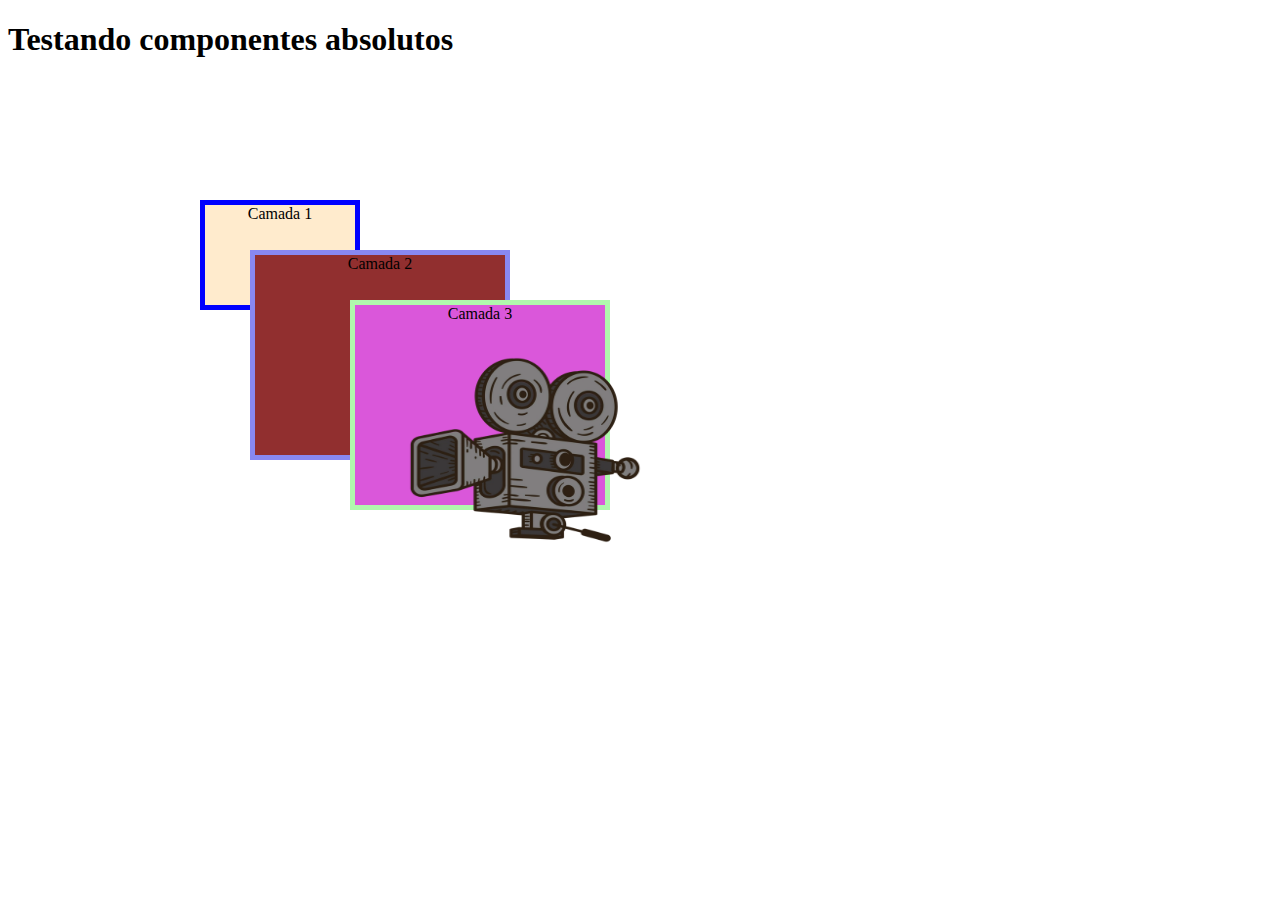
<file: Absoluto.html>
<!DOCTYPE html>
<html lang="pt-br">
<head>
    <meta charset="UTF-8">
    <meta name="viewport" content="width=device-width, initial-scale=1.0">
    <title>Componentes Absolutos</title>
    <link rel="stylesheet" href="CSS/Absoluto.css" type="text/css"/>
</head>
<body>
    <h1> Testando componentes absolutos </h1>
    <div id="camada1">Camada 1  </div>
    <div id="camada2">Camada 2  </div>
    <div id="camada3">Camada 3  </div>
    <div id="camada4"> <img src="Imagem/FIlmadoraAntiga.webp"/> </div>
</body>
</html>
</file>
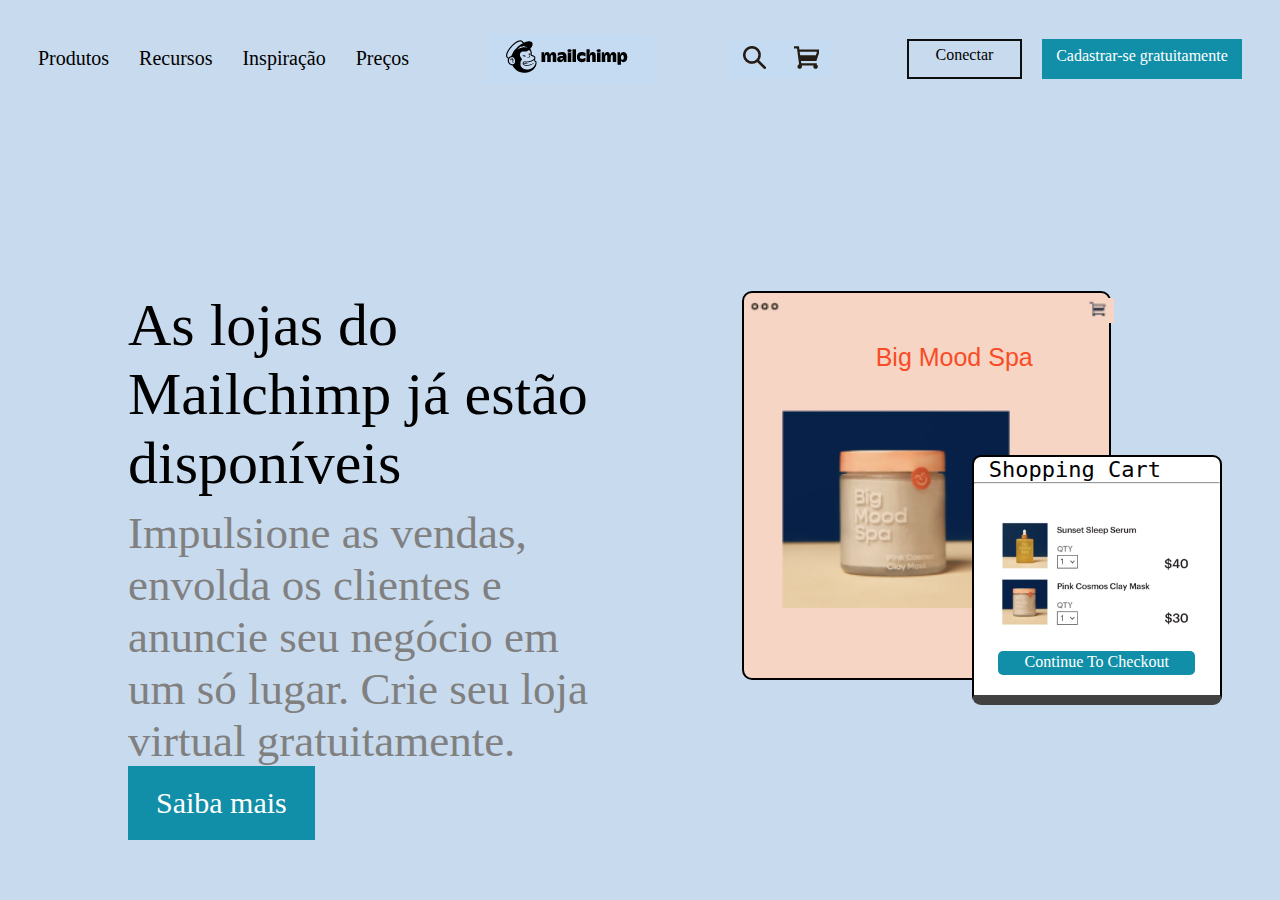
<file: atividadeMailchimp.html>
<!DOCTYPE html>
<html lang="pt-br">
<head>
    <meta charset="UTF-8">
    <meta name="viewport" content="width=device-width, initial-scale=1.0">
    <link rel="stylesheet" href="CSS/atividademailchimp.css" type="text/css"/>
    <title>MailChimp</title>
</head>
<body>
    <header id="header">
        
        <nav>
        <div id="infos">
            <p>Produtos</p>
           <p>Recursos</p>
           <p>Inspiração</p>
           <p>Preços</p>
        </div> 
          
    
         <img id="logo" src="Imagem/figura1.png" alt="">
            <img id="img2" src="Imagem/figura4.png" alt="">
    
           

            <div class="contas">
                <div id="conectar">Conectar</div>
                <div id="cadrastro">Cadastrar-se gratuitamente</div>
            </div>

            </nav>

        
    </header>
    
        <div id="meiosite">
            <div id="esquerda">
                <p id="titulo">As lojas do <br> Mailchimp já estão disponíveis</p>
                
                <p id="text">Impulsione as vendas, envolda os clientes e anuncie seu negócio em um
                    só lugar. Crie seu loja virtual gratuitamente.
                </p>
                <div id="saiba">Saiba mais</div>
            </div>
            <div id="direita">
                <div id="produto">
                    <img id="pontos" src="Imagem/tres_pontinhos.png" alt="">
                    <img id="carrinho" src="Imagem/carrinho.png" alt="">
                    <h3>Big Mood Spa</h3>
                    <img id="pote" src="Imagem/figura2.png" alt="">
                </div>
                <div id="catalogo">
                    <b>Shopping Cart</b>
                    <hr>
                    <img id="produtos" src="Imagem/figua3.png" alt="">
                    <div id="continue">Continue To Checkout</div>
                </div>
            </div>
        </div>
    
</body>
</html>
</file>
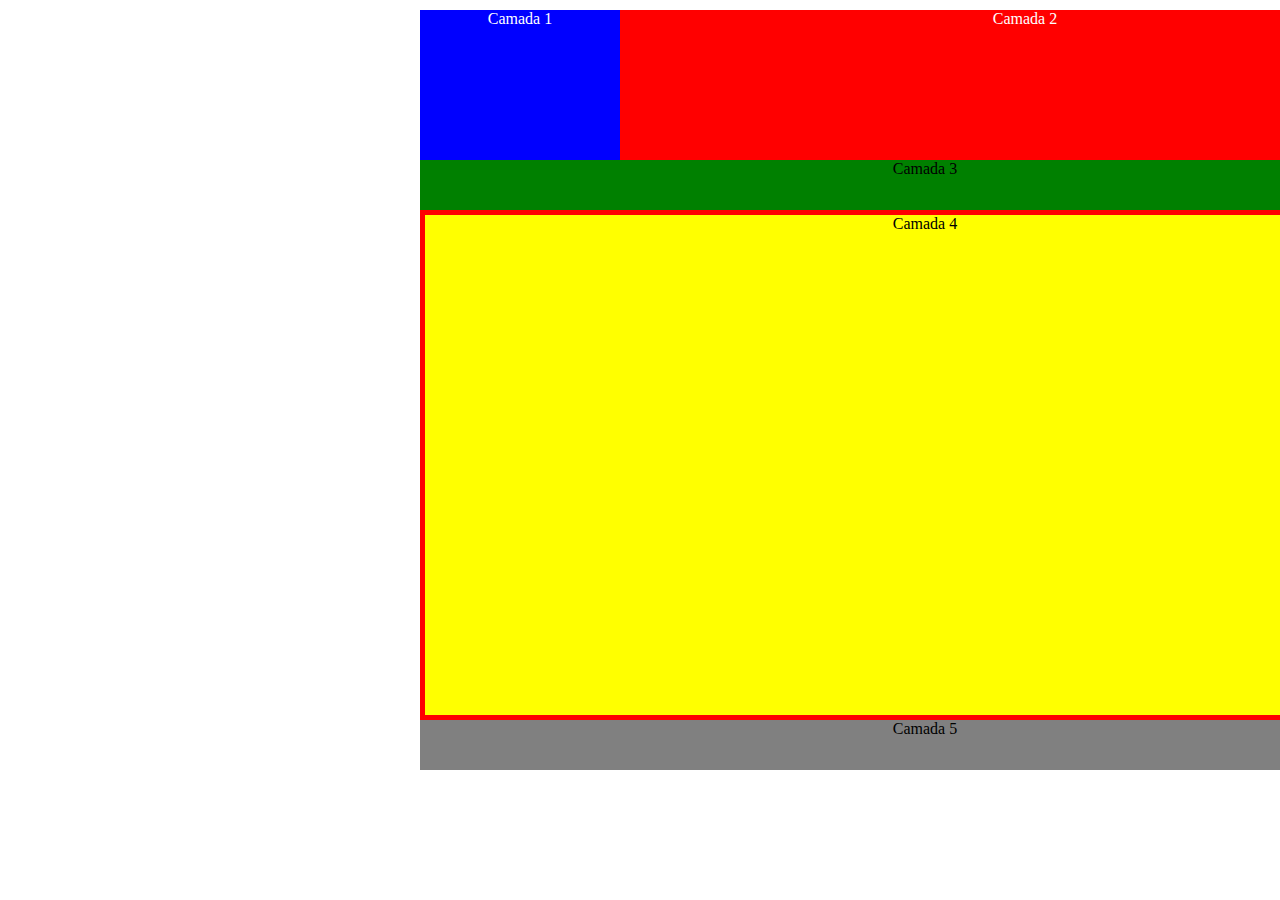
<file: Exercicio2.html>
<!DOCTYPE html>
<html lang="en">
<head>
    <meta charset="UTF-8">
    <meta name="viewport" content="width=device-width, initial-scale=1.0">
    <link rel="stylesheet" href="CSS/exercicio2.css" type="text/css">
    <title>Exercicio 2</title>
</head>
<body>
    <div id="camada1"> Camada 1 </div>
    <div id="camada2"> Camada 2 </div>
    <div id="camada3"> Camada 3 </div>
    <div id="camada4"> Camada 4 </div>
    <div id="camada5"> Camada 5 </div>
    
</body>
</html>
</file>
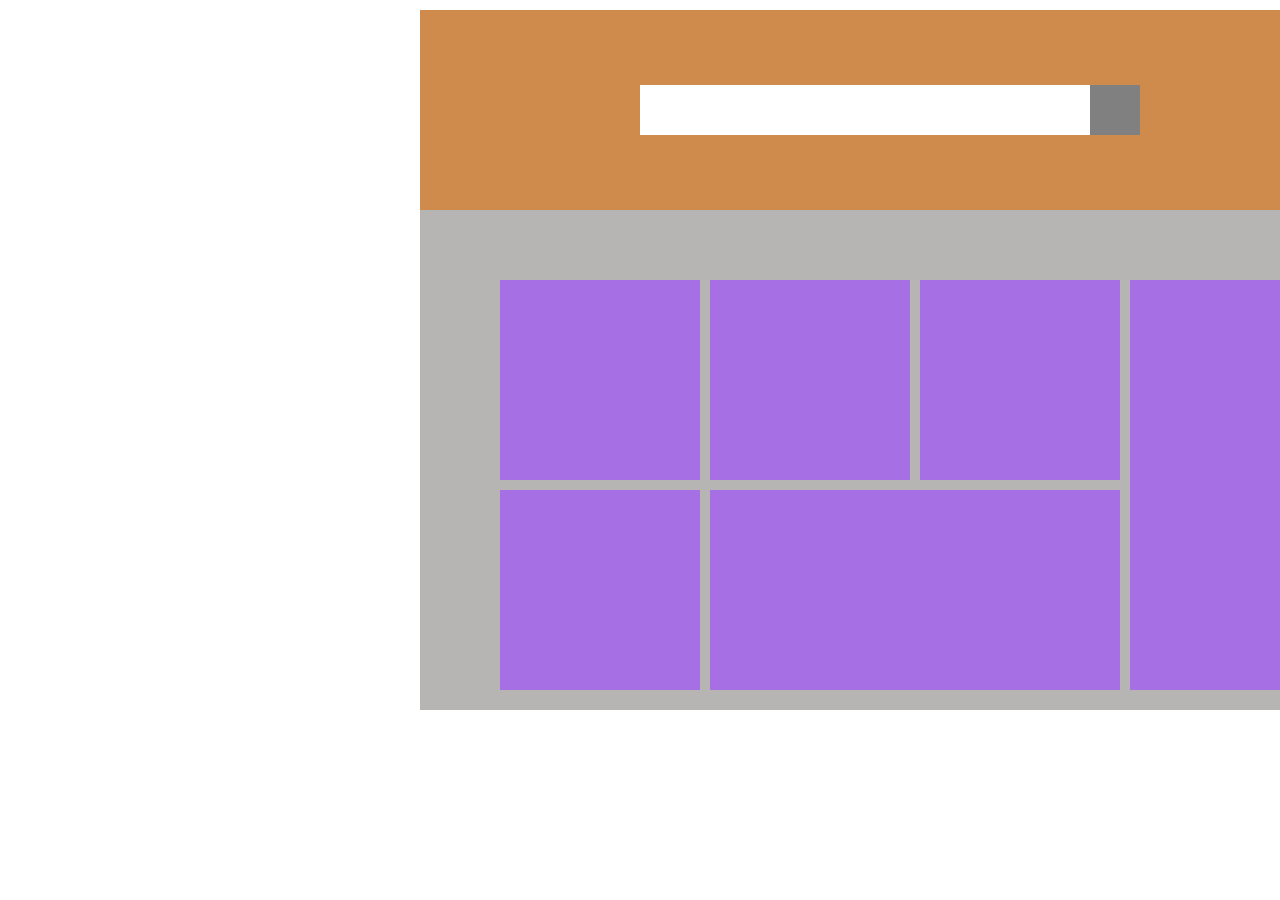
<file: Exercicio3.html>
<!DOCTYPE html>
<html lang="en">
<head>
    <meta charset="UTF-8">
    <meta name="viewport" content="width=device-width, initial-scale=1.0">
    <link rel="stylesheet" href="CSS/exercicio3.css" type="text/css">
    <title>Document</title>
</head>
<body>
    <div id="fundo"></div>
    <div id="nav"></div>
    <div id="pesquisa"></div>
    <div id="cubinho"> </div>
    <div id="blocoq1"></div>
    <div id="blocoq2"></div>
<div id="blocoq3"></div>
<div id="blocoq4"></div>
<div id="blocor1"></div>
<div id="blocor2"></div>

</body>
</html>
</file>
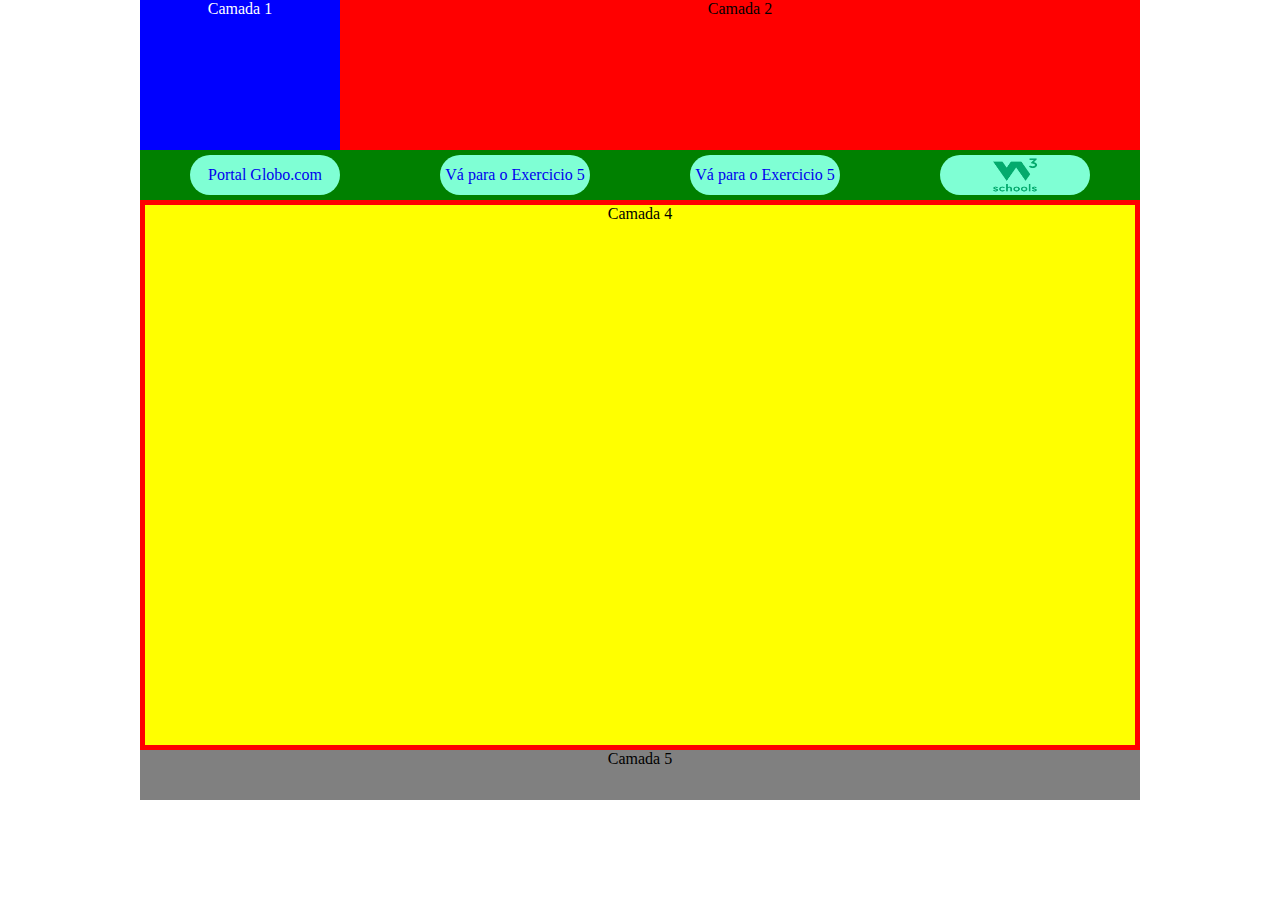
<file: Exercicio4.html>
<!DOCTYPE html>
<html lang="pt-br">
<head>
    <meta charset="UTF-8">
    <meta name="viewport" content="width=device-width, initial-scale=1.0">
    <link rel="stylesheet" href="CSS/exercicio4.css" type="text/css">
    <title>Exercicio 4</title>
</head>
<body>
    
    <div id="fundo">
<div id="camada1"> Camada 1</div>
<div id="camada2"> Camada 2</div>
<div id="camada3"> <a href="http://www.globo.com" target="_blank">
        Portal Globo.com
</a>
<a href="Exercicio5.html" target="_blank">
   Vá para o Exercicio 5 
</a>
<a href="Exercicio5.html" target="_blank">
   Vá para o Exercicio 5 
</a>
<a href="http://w3schools.com" target="_blank">

    <img id="w3link" src="Imagem/w3schools.png" />
</a>
</div>
<div id="camada4"> Camada 4</div>
<div id="camada5"> Camada 5</div>

    </div>


</body>
</html>
</file>
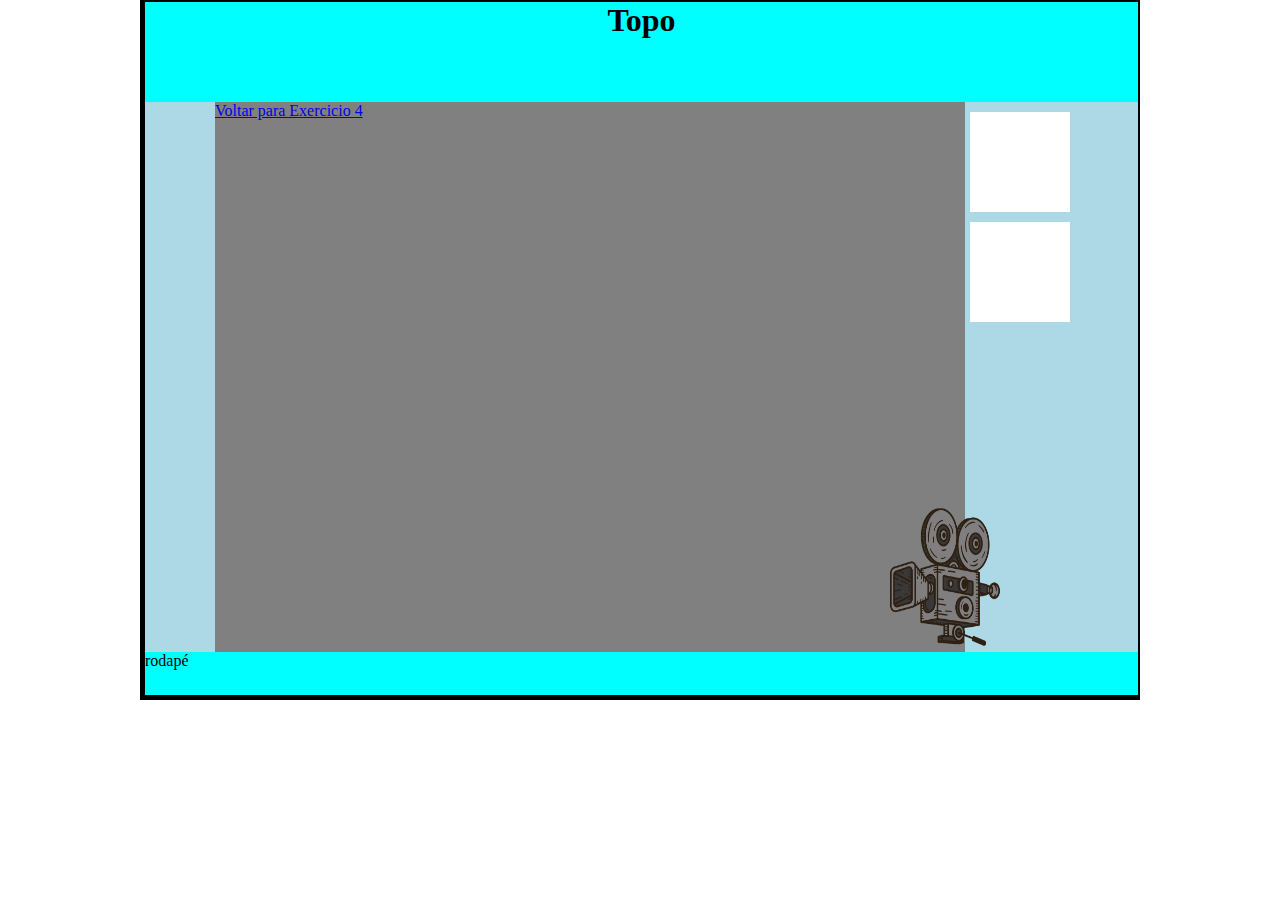
<file: Exercicio5.html>
<!DOCTYPE html>
<html lang="en">
<head>
    <meta charset="UTF-8">
    <meta name="viewport" content="width=device-width, initial-scale=1.0">
    <title>Exercicio 5</title>
    <link rel="stylesheet" href="CSS/exercicio5.css" type="text/css">
</head>
<body>
<div id="fundo">
<div id="topo"> <h1>Topo</h1></div>
<div id="caixa1"> </div>
<div id="caixa2"> </div>
<div id="conteudo"> <a href="Exercicio4.html"> Voltar para Exercicio 4</a>  </div>
<div id="rodape"> rodapé </div>
<div id="imagem"><img src="Imagem/FIlmadoraAntiga.webp"/></div>

</div>

    
</body>
</html>
</file>
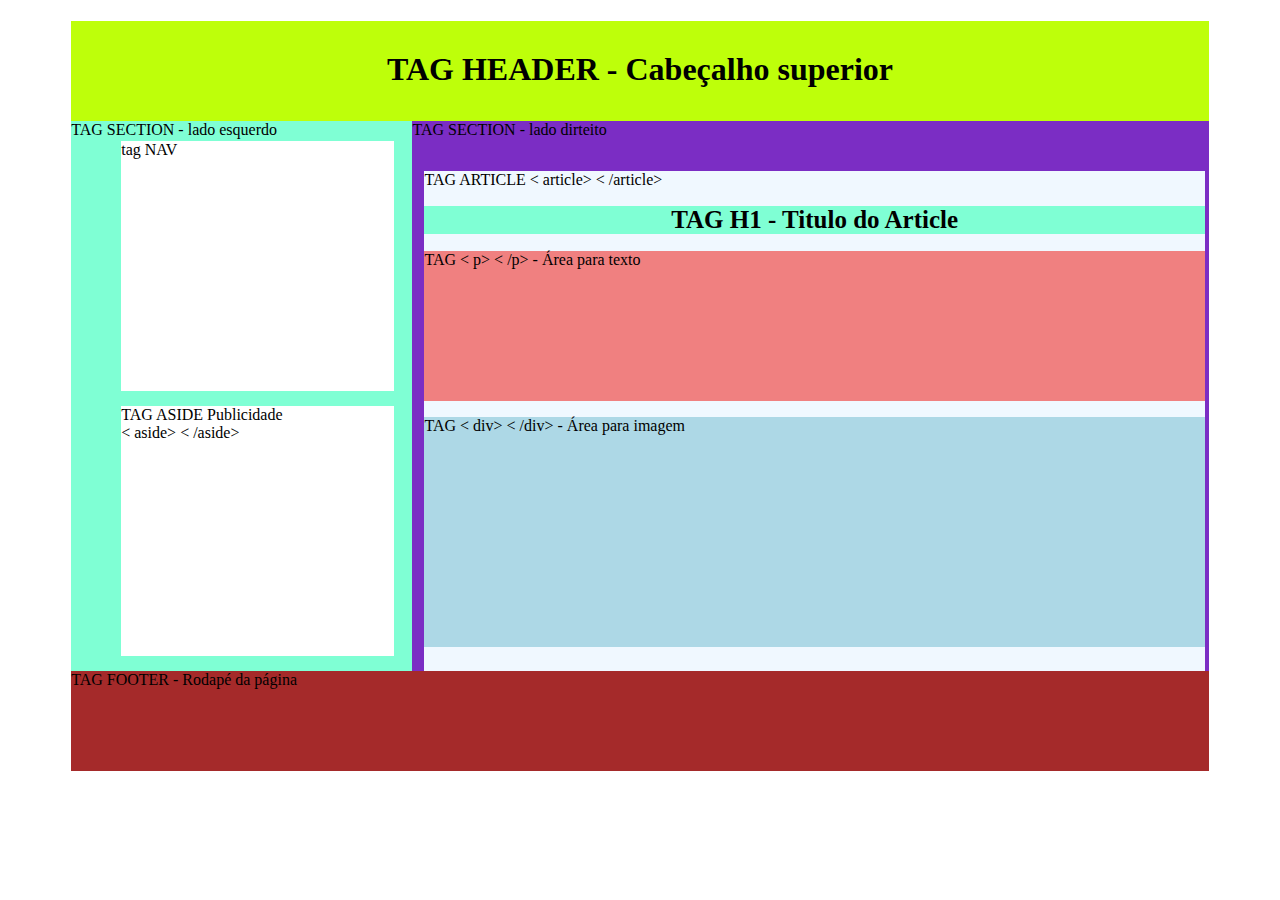
<file: Exercicio6.html>
<!DOCTYPE html>
<html lang="pt-br">
<head>
    <meta charset="UTF-8">
    <meta name="viewport" content="width=device-width, initial-scale=1.0">
    <title>Exercicio6</title>
    <link rel="stylesheet" href="CSS/exercicio6.css" type="text/css">

</head>
<body>
    <main>
        <header id="cabecalho"> 
           <h1> TAG HEADER - Cabeçalho superior</h1>
        </header>

        <section id="esquerda">

            <nav>
                tag NAV
            </nav>

            <aside>
                TAG ASIDE Publicidade <br>
                < aside> < /aside>
            </aside>

            TAG SECTION - lado esquerdo
        </section>

        <section id="direita">
            <article>
                TAG ARTICLE < article> < /article> 
                <h1>TAG H1 - Titulo do Article</h1>
                <p>TAG < p> < /p> - Área para texto </p>
                <div>TAG < div> < /div> - Área para imagem</div>
        </article>

            TAG SECTION - lado dirteito
        </section>
        <footer>
            TAG FOOTER - Rodapé da página
        </footer>
        
    </main>

</body>
</html>
</file>
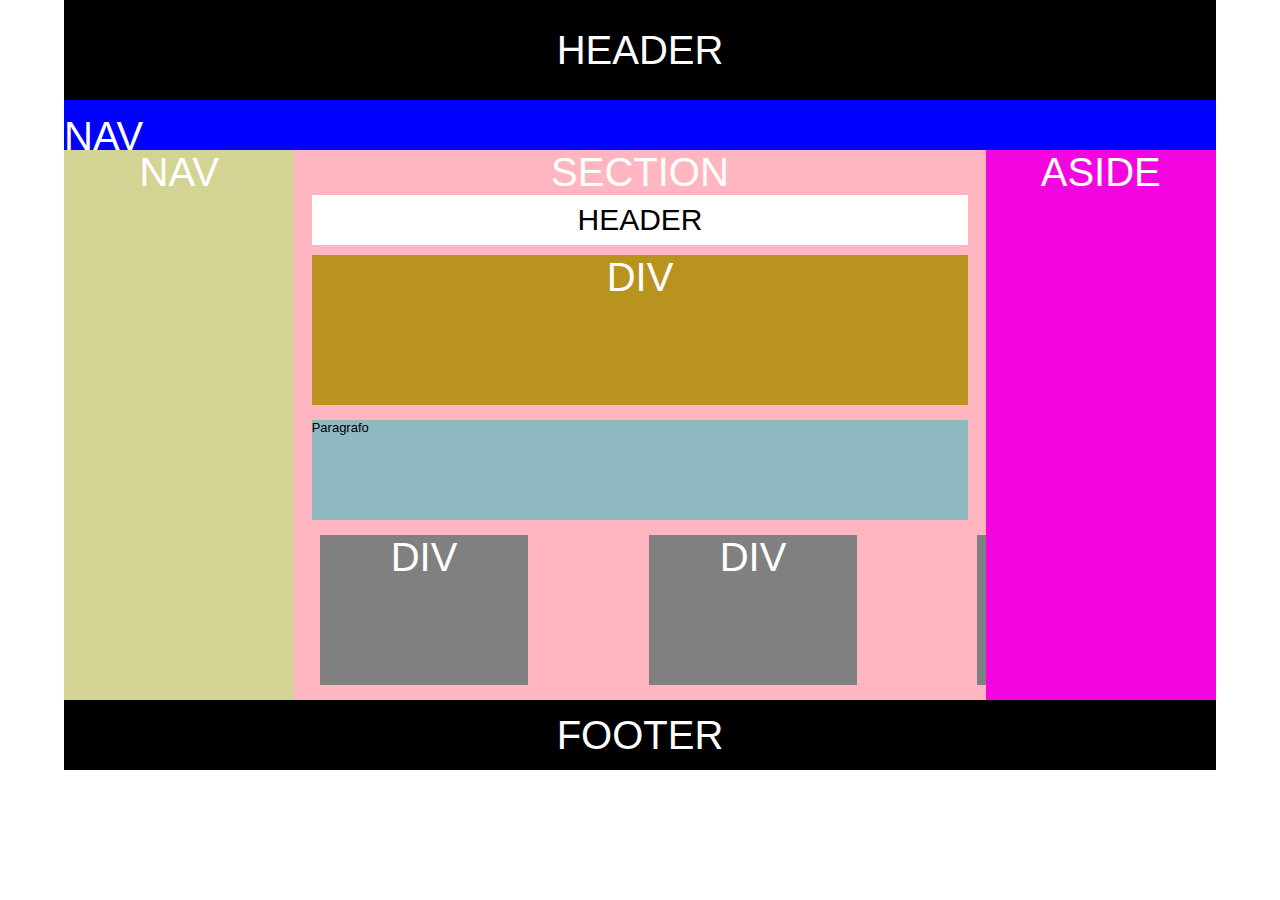
<file: Exercicio7.html>
<!DOCTYPE html>
<html lang="pt-br">
<head>
    <meta charset="UTF-8">
    <meta name="viewport" content="width=device-width, initial-scale=1.0">
    <title>Exercicio7</title>
    <link rel="stylesheet" href="CSS/exercicio7.css" type="text/css">
</head>
<body>

<main>
<header>HEADER</header>
<nav id="navtopo">NAV</nav>
<nav id="navleft">NAV</nav>
<section>SECTION
<header>
    HEADER
</header>
<div id="principal">DIV</div>
<p>Paragrafo</p>
<div id="bloco1">DIV</div>
<div id="bloco2">DIV</div>
<div id="bloco3">DIV</div>

</section>

<aside>ASIDE</aside>
<footer>FOOTER</footer>
</main>


</body>
</html>
</file>
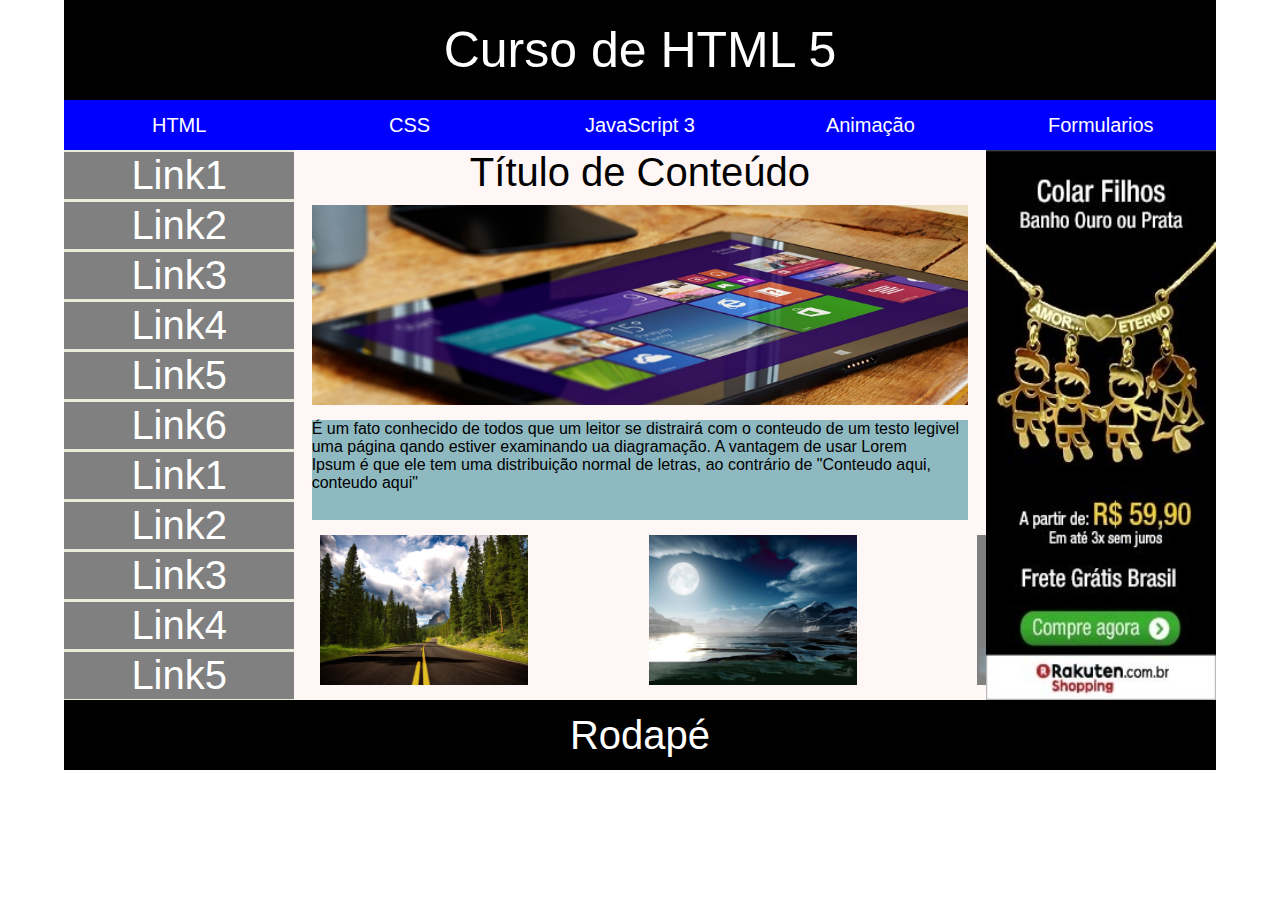
<file: Exercicio8.html>
<!DOCTYPE html>
<html lang="pt-br">
<head>
    <meta charset="UTF-8">
    <meta name="viewport" content="width=device-width, initial-scale=1.0">
    <title>Exercicio7</title>
    <link rel="stylesheet" href="CSS/exercicio8.css" type="text/css">
</head>
<body>

<main>
<header>Curso de HTML 5</header>
<nav id="navtopo">
    <a href="Exercicio2.html" target="_blank">
        HTML
    </a>
    <a href="Exercicio3.html" target="_blank">
        CSS
    </a>
    <a href="Exercicio4.html" target="_blank">
        JavaScript 3
    </a>
    <a href="Exercicio5.html" target="_blank">
        Animação
    </a>
    <a href="Exercicio6.html" target="_blank">
        Formularios
    </a>
</nav>
<nav id="navleft">
    <a href="Exercicio2.html" target="_blank">
        Link1
    </a>
    <a href="Exercicio3.html" target="_blank">
        Link2
    </a>
    <a href="Exercicio4.html" target="_blank">
        Link3
    </a>
    <a href="Exercicio5.html" target="_blank">
        Link4
    </a>
    <a href="Exercicio6.html" target="_blank">
        Link5
    </a>
    <a href="Exercicio7.html" target="_blank">
        Link6
    </a>
    <a href="Absoluto.html" target="_blank">
        Link1
    </a>
    <a href="Relativo.html" target="_blank">
        Link2
    </a>
    <a href="tags_semanticas.html" target="_blank">
        Link3
    </a>
    <a href="Trabalho1.html" target="_blank">
        Link4
    </a>
    <a href="Exercicio6.html" target="_blank">
        Link5
    </a>
</nav>
<section>Título de Conteúdo
<div id="principal">
    <img src="Imagem/banner-full-hd.jpg" alt="">
</div>
<p>É um fato conhecido de todos que um leitor se distrairá com o conteudo de um testo legivel <br>
uma página qando estiver examinando ua diagramação. A vantagem de usar Lorem <br>
Ipsum é que ele tem uma distribuição normal de letras, ao contrário de "Conteudo aqui, <br>
conteudo aqui"
</p>
<div id="bloco1"> 
    <img src="Imagem/fundo.jpg" alt="">
</div>
<div id="bloco2">
    <img src="Imagem/imagem4.jpg" alt="">
</div>
<div id="bloco3">
    <img src="Imagem/sol.png" alt="">
</div>

</section>

<aside>
    <img src="Imagem/propaganda.jpg" alt="">
</aside>
<footer>Rodapé</footer>
</main>


</body>
</html>
</file>
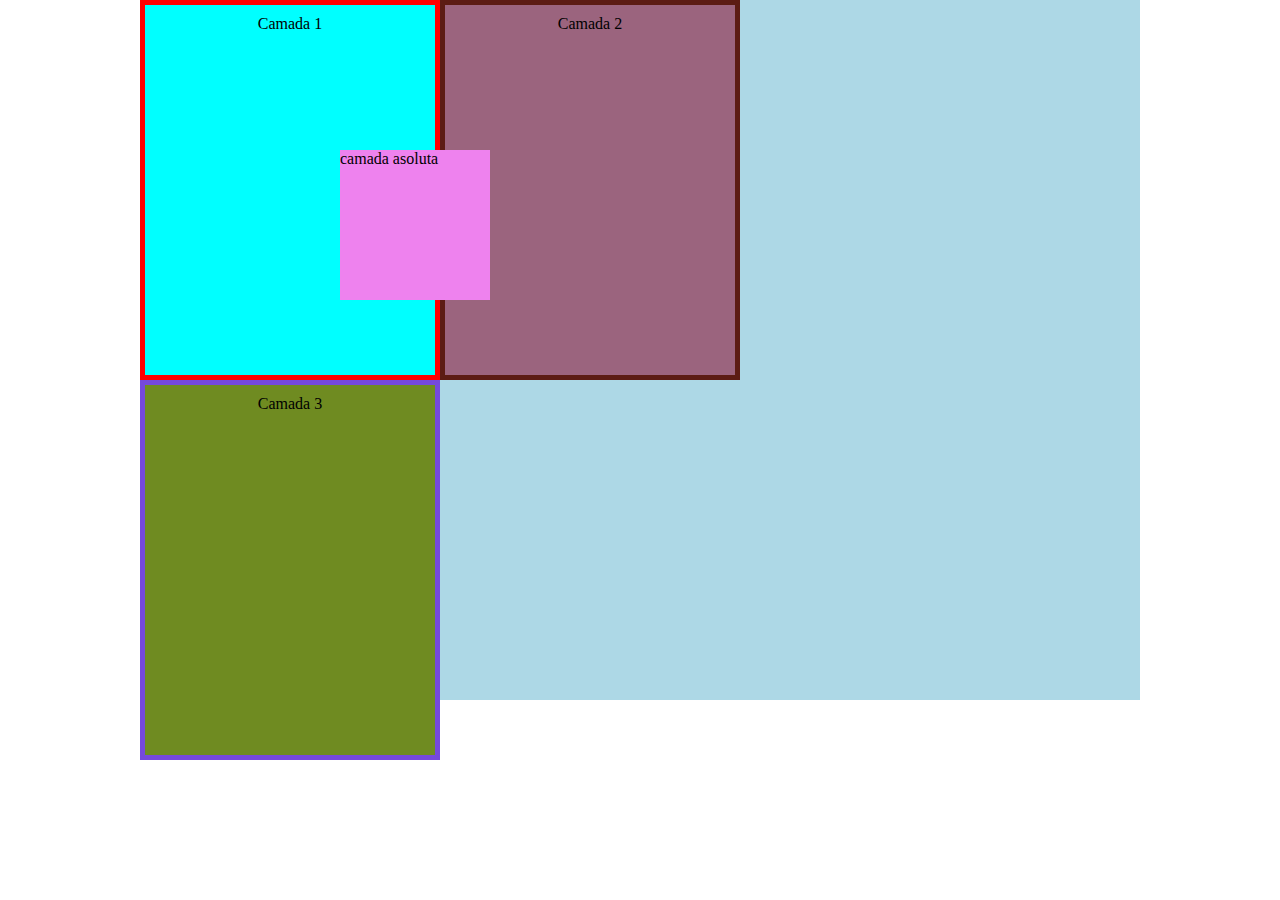
<file: Relativo.html>
<!DOCTYPE html>
<html lang="pt-br">
<head>
    <meta charset="UTF-8">
    <meta name="viewport" content="width=device-width, initial-scale=1.0">
    <link rel="stylesheet" href="CSS/relativo.css" type="text/css" /> 
    <title>Testando componentes relativos</title>
</head>
<body>
   
<div id="fundo"> 
    <div id="camada1"> Camada 1</div>
    <div id="camada2"> Camada 2</div>
    <div id="camada3"> Camada 3</div>

    <div id ="camada_absoluto"> camada asoluta </div>
</div>
</body>
</html>
</file>
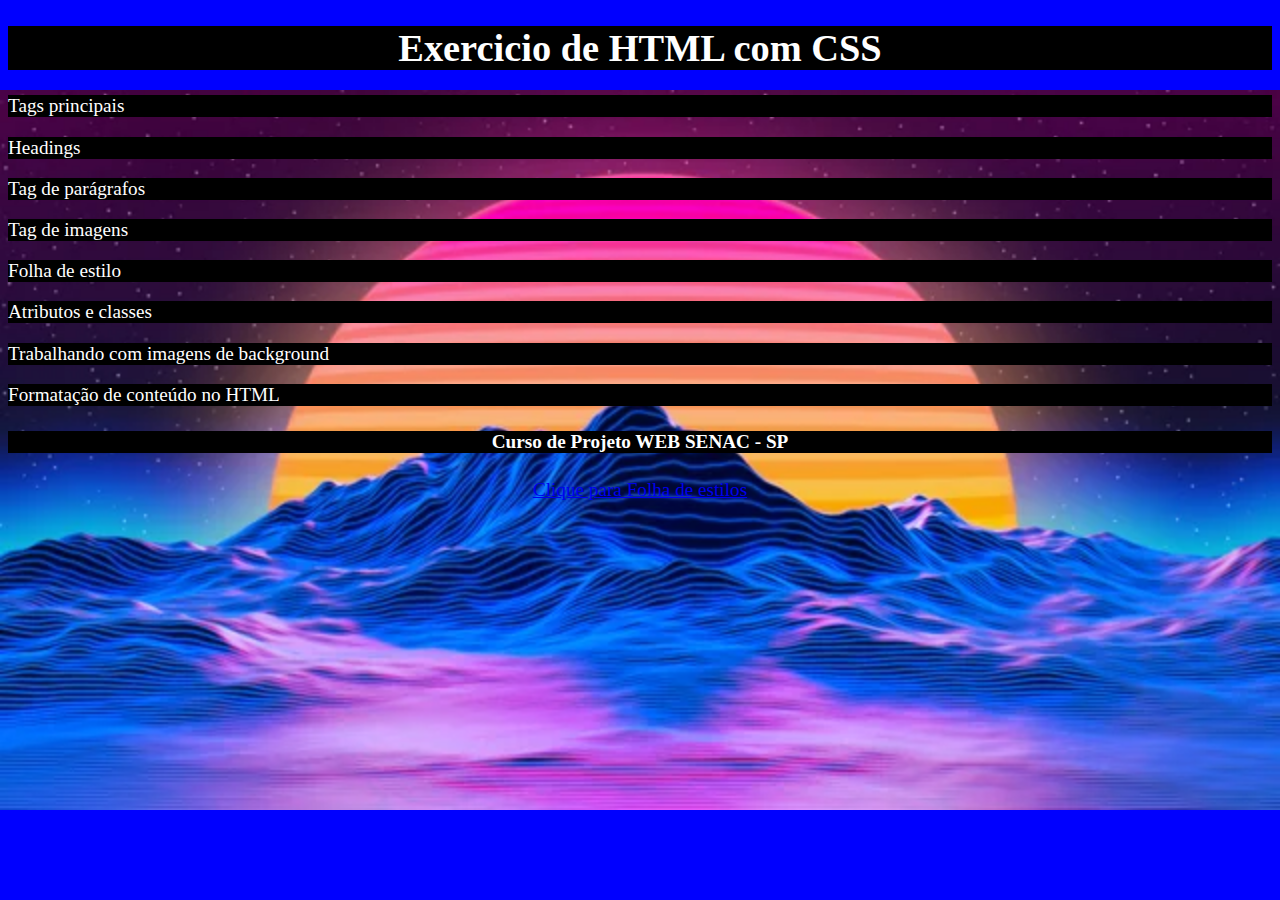
<file: Trabalho1.html>
<!DOCTYPE html>
<html lang="pt-br">
<head>
    <meta charset="UTF-8">
    <meta name="viewport" content="width=device-width, initial-scale=1.0">
    <title>Document</title>
</head>
<body>
    
    <h1>Exercicio de HTML com CSS</h1>
    <p>Tags principais</p>
    <p>Headings</p>
    <p>Tag de parágrafos</p>  
    <p>Tag de imagens</p>
    <p>Folha de estilo</p>
    <p>Atributos e classes</p>
    <p>Trabalhando com imagens de background</p>
    <p>Formatação de conteúdo no HTML</p>
<h4>Curso de Projeto WEB SENAC - SP</h4>
<a href="https://www-w3-org.translate.goog/TR/html401/present/styles.html?_x_tr_sl=en&_x_tr_tl=pt&_x_tr_hl=pt&_x_tr_pto=tc">Clique para Folha de estilos</a>
<style>
    h1,h4{
        color: white;
        background-color: black;
        text-align: center;
    }

    p{
        color: white;
        background-color: black;
    }

    a {
    display: block;
    width: fit-content;
    margin: 0 auto;
}

    body{
        background-image: url(Imagem/FundoTrab.jpg);
        background-repeat: no-repeat;
        background-size: contain;
        background-attachment: fixed;
        background-position: center;
        font-size: 1.2rem;
        background-color: blue;
        font-family: Verdana;
        }
    

</style>





</body>
</html>
</file>
<file: CSS/Absoluto.css>
#camada1{
             position: absolute; /* componente absoluto é oq está sobreposto na página*/
             width: 150px;
             height: 100px;
             background-color: blanchedalmond;
             border: 5px solid blue;
             text-align: center;
             top: 200px;
             left: 200px;
             z-index: 1;
            }
 #camada2{
             position: absolute; /* componente absoluto é oq está sobreposto na página*/
             width: 250px;
             height: 200px;
             background-color: rgb(145, 47, 47);
             border: 5px solid rgb(136, 136, 241);
             text-align: center;
             top: 250px;
             left: 250px;
             z-index: 2;
            }
 #camada3{
             position: absolute; /* componente absoluto é oq está sobreposto na página*/
             width: 250px;
             height: 200px;
             background-color: rgb(218, 87, 218);
             border: 5px solid rgb(176, 248, 173);
             text-align: center;
             top: 300px;
             left: 350px;
             z-index: 3;
            }
 #camada4{
                position: absolute;
                top: 350px;
                left: 400px;
                z-index: 4;
            }

 #camada4 img{
                width: 250px;
                height: 200px;
            }
</file>
<file: CSS/atividademailchimp.css>
* {
  margin: 0;
  padding: 0;
  box-sizing: border-box;
}
body {
  width: 100%;
  height: 100vh;
  background-color: #c8daed;
}
#header {
  display: flex;
  flex-direction: row;
  justify-content: center;
  width: 100%;
  height: 13%;
}
nav {
  display: flex;
  flex-direction: row;
  justify-content: space-around;
  align-items: center;
  width: 100%;
}
#infos {
  display: flex;
  flex-direction: row;
  justify-content: space-between;
  gap: 30px;
}
p {
  font-size: 20px;
  font-weight: normal;
  font-family: Cambria, Cochin, Georgia, Times, "Times New Roman", serif;
}
.contas {
  position: relative;
  display: flex;
  flex-direction: row;
  justify-content: end;
  gap: 20px;
}
#conectar {
  position: relative;
  width: 115px;
  height: 40px;
  border: 2px solid #0e0e0f;
  text-align: center;
  padding: 5px;
}
#cadrastro {
  position: relative;
  width: 200px;
  height: 40px;
  background-color: #128fa8;
  color: white;
  text-align: center;
  padding: 8px;
}
#meiosite {
  position: relative;
  width: 80%;
  height: 60%;
  margin: auto;
  margin-top: 120px;
  display: flex;
  flex-direction: row;
  justify-content: space-between;
  align-items: center;
}
#esquerda {
  position: relative;
  width: 48%;
  height: 80%;
}
#titulo {
  position: absolute;
  width: 100%;
  height: 20%;
  color: black;
  font-size: 60px;
  font-weight: normal;
  font-family: Cambria, Cochin, Georgia, Times, "Times New Roman", serif;
}
#text {
  position: absolute;
  width: 100%;
  height: 20%;
  top: 50%;
  color: grey;
  font-size: 45px;
  font-weight: normal;
}
#saiba {
  position: absolute;
  width: 38%;
  height: 17%;
  top: 110%;
  color: white;
  font-size: 30px;
  font-weight: normal;
  font-family: serif;
  background-color: #128fa8;
  display: flex;
  justify-content: center;
  align-items: center;
  border-radius: 0px;
}
#direita {
  position: relative;
  width: 40%;
  height: 80%;
  align-items: center;
}
#produto {
  position: absolute;
  width: 90%;
  height: 90%;
  background-color: #f7d5c5;
  border: 2px solid black;
  border-radius: 10px;
}
#pontos {
  position: absolute;
  width: 35px;
  top: 5px;
  left: 5px;
}
#carrinho {
  position: absolute;
  width: 30px;
  top: 5px;
  left: 93%;
}
h3 {
  position: absolute;
  width: 100%;
  height: 20%;
  top: 13%;
  left: 36%;
  color: rgb(247, 76, 37);
  font-size: 25px;
  font-weight: normal;
  font-family: "Segoe UI", Tahoma, Geneva, Verdana, sans-serif;
}
#pote {
  position: relative;
  width: 230px;
  height: 200px;
  top: 30%;
  left: 10%;
}
b {
  font-size: 22px;
  font-family: monospace;
  font-weight: lighter;
  padding: 15px;
}
#catalogo {
  position: absolute;
  width: 250px;
  height: 250px;
  background-color: white;
  align-items: center;
  top: 38%;
  left: 56%;
  border: 2px solid black;
  border-radius: 9px;
  border-bottom: 10px solid #000000be;
  border-width: 15px solid black;
}
#produtos {
  position: absolute;
  top: 24%;
  left: 10%;
}
#continue {
  position: relative;
  width: 80%;
  height: 10%;
  background-color: #128fa8;
  color: white;
  top: 70%;
  left: 10%;
  border-radius: 5px;
  text-align: center;
  padding: 2px;
}
</file>
<file: CSS/exercicio2.css>
#camada4 {
    position: absolute; /* componente absoluto é oq está sobreposto na página*/
             width: 1000px;
             height: 500px;
             background-color: yellow;
             border: 5px solid red;
             text-align: center;
             top: 210px;
             left: 420px;
             z-index: 1;
}
#camada1{
    position: absolute;
    width: 200px;
             height: 150px;
             background-color: blue;
             color: white;
             text-align: center;
             top: 10px;
             left: 420px;
             z-index: 1;
}
#camada3{
    position: absolute;
    width: 1010px;
             height: 50px;
             background-color: green;
             color: black;
             text-align: center;
             top: 160px;
             left: 420px;
             z-index: 1;
}
#camada2{
    position: absolute;
    width: 810px;
             height: 150px;
             background-color: red;
             color: white;
             text-align: center;
             top: 10px;
             left: 620px;
             z-index: 1;
}
#camada5{
    position: absolute;
    width: 1010px;
             height: 50px;
             background-color: gray;
             color: black;
             text-align: center;
             top: 720px;
             left: 420px;
             z-index: 1;
}
</file>
<file: CSS/exercicio3.css>
#fundo{
    position: absolute;
    width: 1000px;
             height: 700px;
             background-color:rgb(182, 181, 179);
             top: 10px;
             left: 420px;
             z-index: 1;
            }
#nav{
                position: absolute;
             width: 1000px;
             height: 200px;
             background-color: rgb(207, 139, 75);
             text-align: center;
             top: 10px;
             left: 420px;
             z-index: 1;
            }
#pesquisa{
    position: absolute;
    width: 500px;
             height: 50px;
             background-color:gray;
             text-align: center;
             top: 85px;
             left: 640px;
             z-index: 1;
}
#cubinho{
    position: absolute;
    width: 450px;
             height: 50px;
             background-color: white;
             text-align: center;
             top: 85px;
             left: 640px;
             z-index: 2;
}
#blocoq1{
    position: absolute;
    width: 200px;
             height: 200px;
             background-color: rgb(166, 112, 228);
             text-align: center;
             top: 280px;
             left: 500px;
             z-index: 1;
}
#blocoq2{
     position: absolute;
    width: 200px;
             height: 200px;
             background-color: rgb(166, 112, 228);
             text-align: center;
             top: 490px;
             left: 500px;
             z-index: 1;
}
#blocoq3{
    position: absolute;
    width: 200px;
             height: 200px;
             background-color: rgb(166, 112, 228);
             text-align: center;
             top: 280px;
             left: 710px;
             z-index: 1;
}
#blocoq4{
    position: absolute;
    width: 200px;
             height: 200px;
             background-color: rgb(166, 112, 228);
             text-align: center;
             top: 280px;
             left: 920px;
             z-index: 1;
}
#blocor1{
    position: absolute;
    width: 410px;
             height: 200px;
             background-color: rgb(166, 112, 228);
             text-align: center;
             top: 490px;
             left: 710px;
             z-index: 1;
}
#blocor2{
    position: absolute;
    width: 200px;
             height: 410px;
             background-color: rgb(166, 112, 228);
             text-align: center;
             top: 280px;
             left: 1130px;
             z-index: 1;
}
</file>
<file: CSS/exercicio4.css>
*{
    margin: 0;
    padding: 0;
    border: 0;
    box-sizing: border-box;
}

#fundo{
    position: relative;
width: 1000px;
height: 700px;
background-color: lightblue;
margin: auto;
}

#camada1{
    position: relative;
    width: 200px;
    height: 150px;
    background-color: blue;
    text-align: center;
    color: white;
float: left;

}
#camada2{

    position: relative;
    width: 800px;
    height: 150px;
    background-color: red;
    text-align: center;
    float: left;
}
#camada3{
    position: relative;
    width: 1000px;
    height: 50px;
    background-color: green;
    clear: left;
    display: flex; /*alinha os componentes dentro de uma area*/
    align-items: center; /* alinhamente vertical*/
    flex-direction: row;
    justify-content: space-around;

}
#w3link{
    width: 50px;
    height: 40px;
}

#camada3 a{
    width: 150px;
    height: 40px;
    background-color: aquamarine;
    text-align: center;
    text-decoration: none;
    /*float: left;*/
    display: flex; /*alinha os componentes dentro de uma area*/
    align-items: center; /* alinhamente vertical*/
    flex-direction: row;
    justify-content: space-around;
    border-radius: 50px; 
}
#camada3 a:hover{
    background-color: blueviolet;
    color: wheat;
    transition: all 2s;
    width: 170px;
}

#camada4{
    position: relative;
    width: 1000px;
    height: 550px;
    background-color: yellow;
    text-align: center;
    border: 5px solid red;

}
#camada5{
    position: relative;
    width: 1000px;
    height: 50px;
    text-align: center;
    background-color: gray;

}
</file>
<file: CSS/exercicio5.css>
*{
    margin: 0;
    padding: 0;
    border: 0;
    box-sizing: border-box;
}


#fundo{
position: relative;
width: 1000px;
height: 700px;
background-color: lightblue;
margin: auto;
border-left: 5px solid black;
border-top: 2px solid black;
border-bottom: 5px solid black;
border-right: 2px solid black;
}

#topo{
    position: relative;
    width: 993px;
    height: 100px;
    background-color: aqua;
    color: black;
    text-align: center;
}
#conteudo{
    width: 750px;
    height: 550px;
    background-color: gray;
    margin-left: 70px;
    

}
#rodape{
    position: relative;
    width: 993px;
    height: 43px;
    background-color: cyan;


}

#caixa1{
    position: absolute;
    width: 100px;
    height: 100px;
    background-color: white;
    margin-left: 825px;
    margin-top: 10px;
   
}
#caixa2{
    position: absolute;
    width: 100px;
    height: 100px;
    background-color: white;
    margin-left: 825px;
    margin-top:120px;
   
  
}
#imagem img{ 
    position: absolute;
    width: 120px;
    height: 150px;
    top: 500px;
    left: 740px;
    


}
</file>
<file: CSS/exercicio6.css>
main {
    position: relative;
    width: 90%;
    height: auto;
    background-color: aquamarine;
    margin: auto;
}
#cabecalho{
    position: relative;
    width: 100%;
    height: 100px;
    background-color: rgb(190, 255, 10);
    text-align: center;
}
#cabecalho h1{

    padding: 30px;
}
#esquerda{
    position: relative;
background-color: aquamarine;
width: 30%;
height: 550px;
float: left;

}
#direita{
    position: relative;
    background-color: rgb(123, 45, 196);
    width: 70%;
    height: 550px;
    float: left;
}

nav{
    position: absolute;
    width: 80%;
    height: 250px;
    background-color: white;
    margin: 50px;
    margin-top: 20px;
}

aside{
    position: absolute;
     width: 80%;
     height: 250px;
     background-color: white;
     margin: 50px;
     margin-top: 285px;
}
footer{
    position: relative;
    background-color: brown;
    width: 100%;
    height: 100px;
    clear: left;
}
article{
    position: absolute;
    background-color: aliceblue;
    width: 98%;
    height: 500px;
    left: 12px;
    top: 50px;
}
article h1{
    text-align: center;
    font-size: 25px;
    background-color: aquamarine;

}
article p{
    width: 100%;
    height: 150px;
    background-color: lightcoral;
}
article div{
    width: 100%;
    height: 230px;
    background-color: lightblue;
}
</file>
<file: CSS/exercicio7.css>
*{
    margin: 0;
    border: o;
    padding: 0;
    box-sizing: border-box;
    font-family: Arial;
}

main{
    position: relative;
    width: 90%;
    height: auto;
    background-color: aquamarine;
    margin: auto;
    

}
main header{
    position: relative;
    width: 100%;
    height: 100px;
    background-color: black;
    color: white;
    display: flex;
    align-items: center;
    justify-content: space-around;
    font-size: 40px;
    
}
#navtopo{
    position: relative;
    width: 100%;
    height: 50px;
    background-color: blue;
    color: white;
    font-size: 40px;
    padding-top: 14px;
}
#navleft{
    position: relative;
    width: 20%;
    height: 550px;
    background-color: rgb(211, 211, 147);
    text-align: center;
    font-size: 40px;
    color: white;
    float: left;

}
main section{
    position: relative;
    width: 60%;
    height: 550px;
    background-color: lightpink;
    color: white;
    float: left;
    text-align: center;
    font-size: 40px;
}
section header{
    width: 95%;
    height: 50px;
    background-color: white;
    color: black;
    margin: auto;
    font-size: 30px;
}
#principal{
     width: 95%;
     height: 150px;
     background-color: rgb(184, 147, 29);
     color: white;
     font-size: 40px;
     margin: auto;
     margin-top: 10px;
}
section p{
    width: 95%;
    height: 100px;
    background-color: rgb(143, 185, 192);
    color: black;
    margin: auto;
    margin-top: 15px;
    text-align: left;
    font-size: small;
}

#bloco1{
    position: absolute;
    width: 30%;
    height: 150px;
    background-color: gray;
   left: 26px;
    top: 385px;
}
#bloco2{
     position: absolute;
    width: 30%;
    height: 150px;
    background-color: gray;
   left: 355px;
   top: 385px;
    
}
#bloco3{
     position: absolute;
    width: 30%;
    height: 150px;
    background-color: gray;
   left: 683px;
    top: 385px;
      
}



main aside{
    position: relative;
    width: 20%;
    height: 550px;
    background-color: rgb(243, 5, 223);
    color: white;
    float: left;
    text-align: center;
    font-size: 40px;
}
main footer{
    position: relative;
width: 100%;
height: 70px;
background-color: black;
color: white;
clear: left;
font-size: 40px;
display: flex;
align-items: center;
justify-content: space-around;
}
</file>
<file: CSS/exercicio8.css>
*{
    margin: 0;
    border: o;
    padding: 0;
    box-sizing: border-box;
    font-family: Arial;
}

main{
    position: relative;
    width: 90%;
    height: auto;
    background-color: aquamarine;
    margin: auto;
    

}
main header{
    position: relative;
    width: 100%;
    height: 100px;
    background-color: black;
    color: white;
    display: flex;
    align-items: center;
    justify-content: space-around;
    font-size: 50px;
    
}
#navtopo{
    position: relative;
    width: 100%;
    height: 50px;
    background-color: blue;
    color: white;
    font-size: 20px;
    display: flex; /*alinha os componentes dentro de uma area*/
    align-items: center; /* alinhamente vertical*/
    flex-direction: row;
    justify-content: space-around;

    
}

#navtopo a{
    color: white;
    width: 150px;
    height: 40px;
    text-align: center;
    text-decoration: none;
     display: flex; /*alinha os componentes dentro de uma area*/
    align-items: center; /* alinhamente vertical*/
    flex-direction: column;
    justify-content: space-around;
}

#navleft{
    position: relative;
    width: 20%;
    height: 550px;
    background-color: rgb(236, 236, 218);

    font-size: 40px;
    color: white;
    float: left;
     display: flex; /*alinha os componentes dentro de uma area*/
    align-items: center; /* alinhamente vertical*/
    flex-direction: column;
    justify-content: space-around;

}
#navleft a{
color: white;
    width: 100%;
    height: 47px;
    background-color: gray;

    text-decoration: none;
     display: flex; /*alinha os componentes dentro de uma area*/
    align-items: center; /* alinhamente vertical*/
    flex-direction: column;
    justify-content: space-around;
}

main section{
    position: relative;
    width: 60%;
    height: 550px;
    background-color: rgb(255, 246, 246);
    color: rgb(0, 0, 0);
    float: left;
    text-align: center;
    font-size: 40px;
}
#principal{
     width: 95%;
     height: 200px;
     background-color: rgb(184, 147, 29);
     color: white;
     font-size: 40px;
     margin: auto;
     margin-top: 10px;
     
}
#principal img{
   
    width: 100%;
    height: 100%;
}

section p{
    width: 95%;
    height: 100px;
    background-color: rgb(143, 185, 192);
    color: black;
    margin: auto;
    margin-top: 15px;
    text-align: left;
    font-size: medium;
    
}

#bloco1{
    position: absolute;
    width: 30%;
    height: 150px;
    background-color: gray;
   left: 26px;
    top: 385px;
}
#bloco1 img{
    width: 100%;
    height: 100%;
}
#bloco2{
     position: absolute;
    width: 30%;
    height: 150px;
    background-color: gray;
   left: 355px;
   top: 385px;
    
}
#bloco2 img{
    width: 100%;
    height: 100%;

}
#bloco3{
     position: absolute;
    width: 30%;
    height: 150px;
    background-color: gray;
   left: 683px;
    top: 385px;
      
}
#bloco3 img{
    width: 100%;
    height: 100%;
}



main aside{
    position: relative;
    width: 20%;
    height: 550px;
    background-color: rgb(243, 5, 223);
    color: white;
    float: left;
    text-align: center;
    font-size: 40px;
}
aside img{
    width: 100%;
    height: 100%;
}

main footer{
    position: relative;
width: 100%;
height: 70px;
background-color: black;
color: white;
clear: left;
font-size: 40px;
display: flex;
align-items: center;
justify-content: space-around;
}
</file>
<file: CSS/relativo.css>
/* CSS RESET */

*{
    margin: 0;
    padding: 0;
    border: 0;
    box-sizing: border-box;
}



#fundo{
position: relative;
width: 1000px;
height: 700px;
background-color: lightblue;
margin: auto;

}
#camada1{
    position: relative;
    width: 300px;
    height: 380px;
    background-color: aqua;
    border: 5px solid red;
text-align: center;
padding: 10px    ;

float: left;
}

#camada2{
        position: relative;
    width: 300px;
    height: 380px;
    background-color: rgb(155, 100, 126);
    border: 5px solid rgb(92, 28, 20);
text-align: center;
padding: 10px    ;

float: left;
}

#camada3{
        position: relative;
    width: 300px;
    height: 380px;
    background-color: rgb(111, 139, 33);
    border: 5px solid rgb(117, 73, 219);
text-align: center;
padding: 10px    ;

clear: left;
}

#camada_absoluto{
    position: absolute;
    width: 150px;
    height: 150px;
    background-color: violet;
    top: 150px;
    left: 200px;
    z-index: 2;
}
</file>
